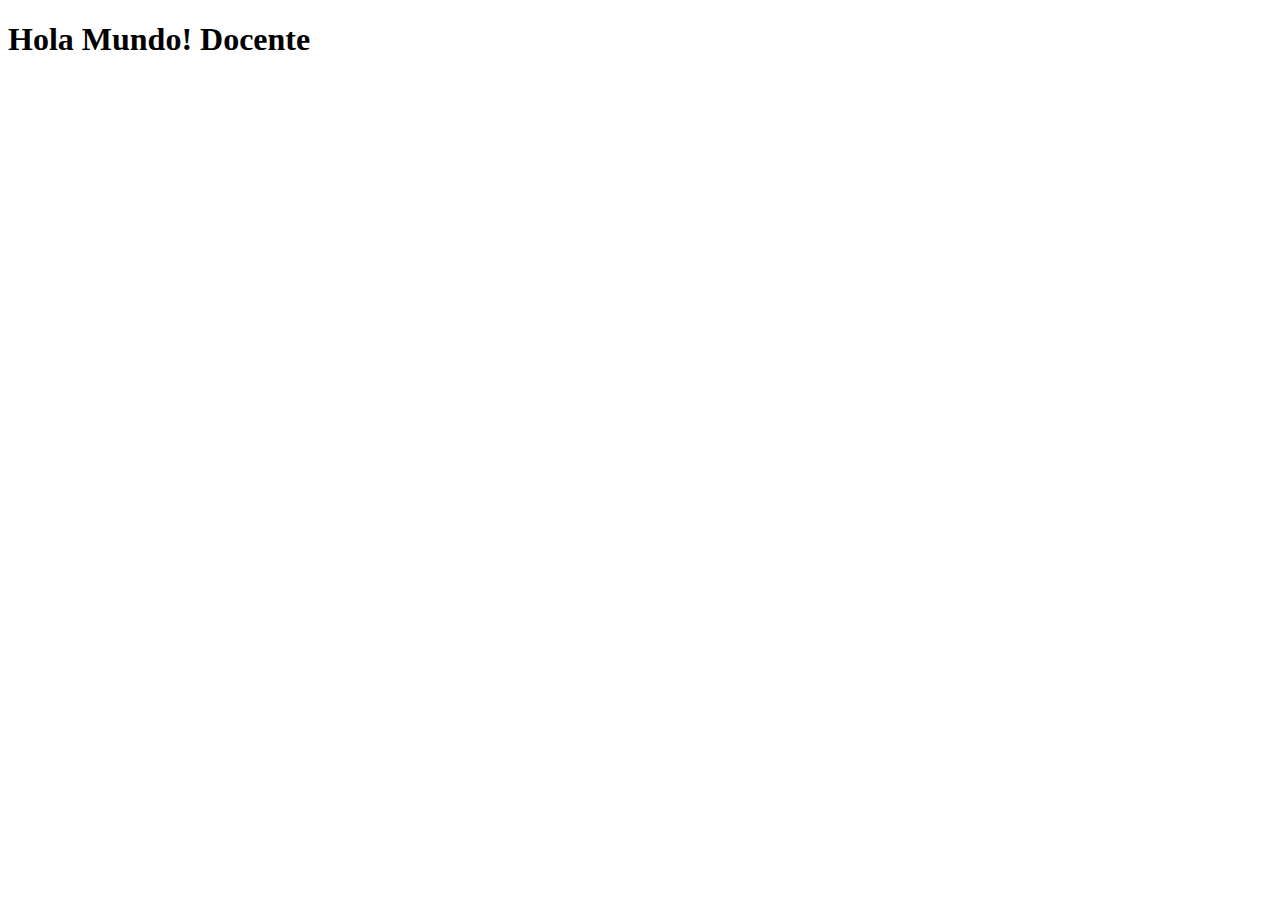
<file: APR Proyecto/Frontend/HTML/Docente/Index.html>
<!DOCTYPE html>
<html lang="en">
<head>
    <meta charset="UTF-8">
    <meta name="viewport" content="width=device-width, initial-scale=1.0">
    <title>Document</title>
</head>
<body>
    <h1>Hola Mundo! Docente</h1>
    <a href="../../../Backend/config/conexion.php"></a>
</body>
</html>
</file>
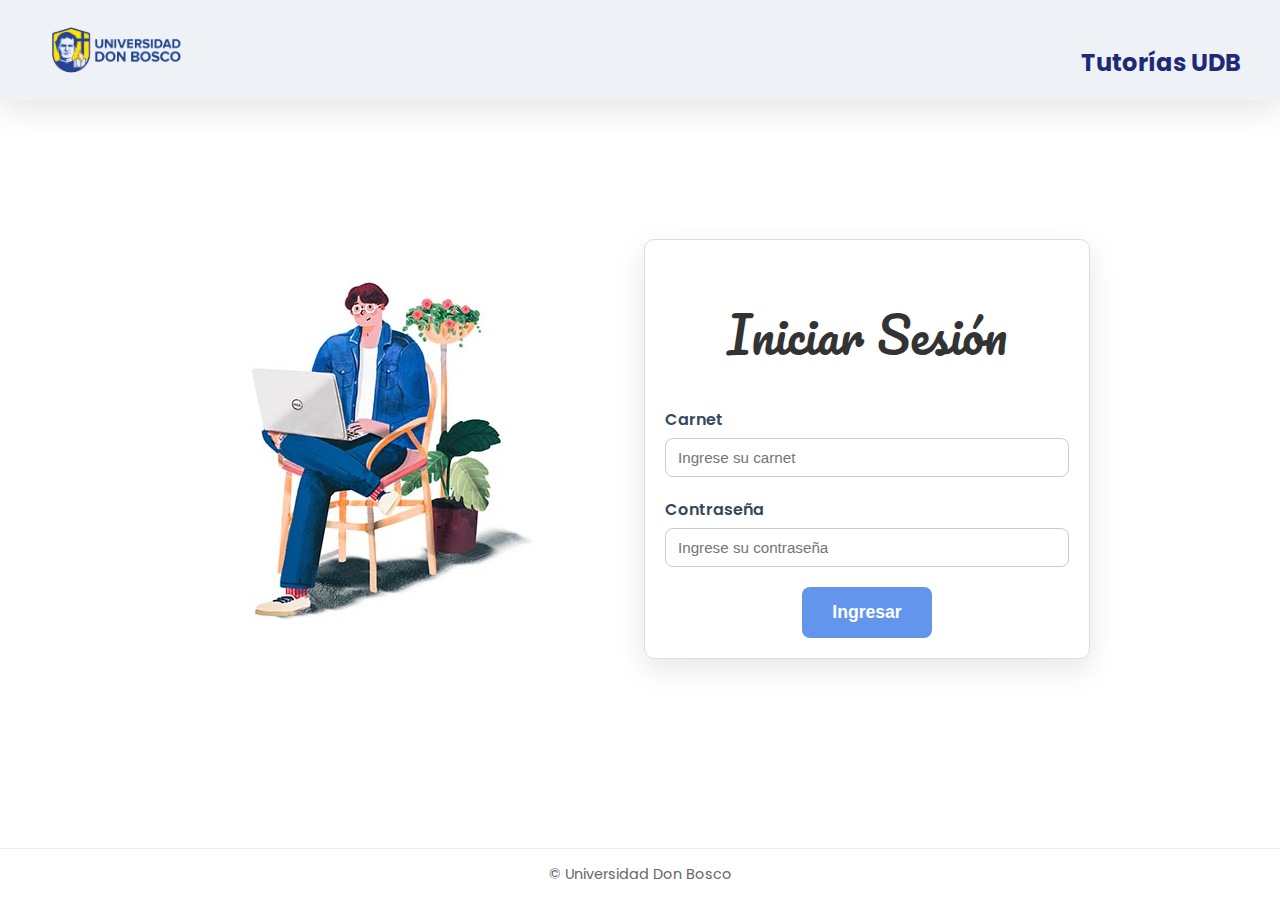
<file: APR Proyecto/Frontend/HTML/Login.html>
<!DOCTYPE html>
<html lang="es">
<head>
    <meta charset="utf-8" />
    <meta name="viewport" content="width=device-width, initial-scale=1" />
    <title>Login — Tutorías UDB</title>

    <!-- Tipografías -->
    <link href="https://fonts.googleapis.com/css2?family=Pacifico&family=Poppins:wght@300;400;600;700&display=swap" rel="stylesheet">

    <!-- Enlace al CSS externo -->
    <link rel="stylesheet" href="../CSS/style.css">
</head>
<body>

    <header class="site-header">
        <img src="../IMG/UDB_horizontal.png" alt="Logo Universidad Don Bosco" class="brand-logo">
        <div>
            <h3 class="brand-title">Tutorías UDB</h3>
        </div>
    </header>

    <main class="main-content">
        <div class="login-container">
            <div class="image-section">
                <img src="../IMG/signin-image.jpg" alt="Ilustración decorativa de estudiante" />
            </div>

            <div class="form-section">
                <h1 class="form-title">Iniciar Sesión</h1>
                    <form action="../../Backend/controllers/login.php" method="POST">
                        <div class="form-group">
                            <label for="carnet">Carnet</label>
                            <input type="text" id="carnet" name="carnet" placeholder="Ingrese su carnet" required>
                        </div>
                        <div class="form-group">
                            <label for="password">Contraseña</label>
                            <input type="password" id="password" name="password" placeholder="Ingrese su contraseña" required>
                        </div>
                        <button type="submit" class="btn-login">Ingresar</button>
                    </form>
            </div>
        </div>
    </main>

    <footer class="site-footer">
        <div>© <span id="year"></span> Universidad Don Bosco</div>
    </footer>
</body>
</html>
</file>
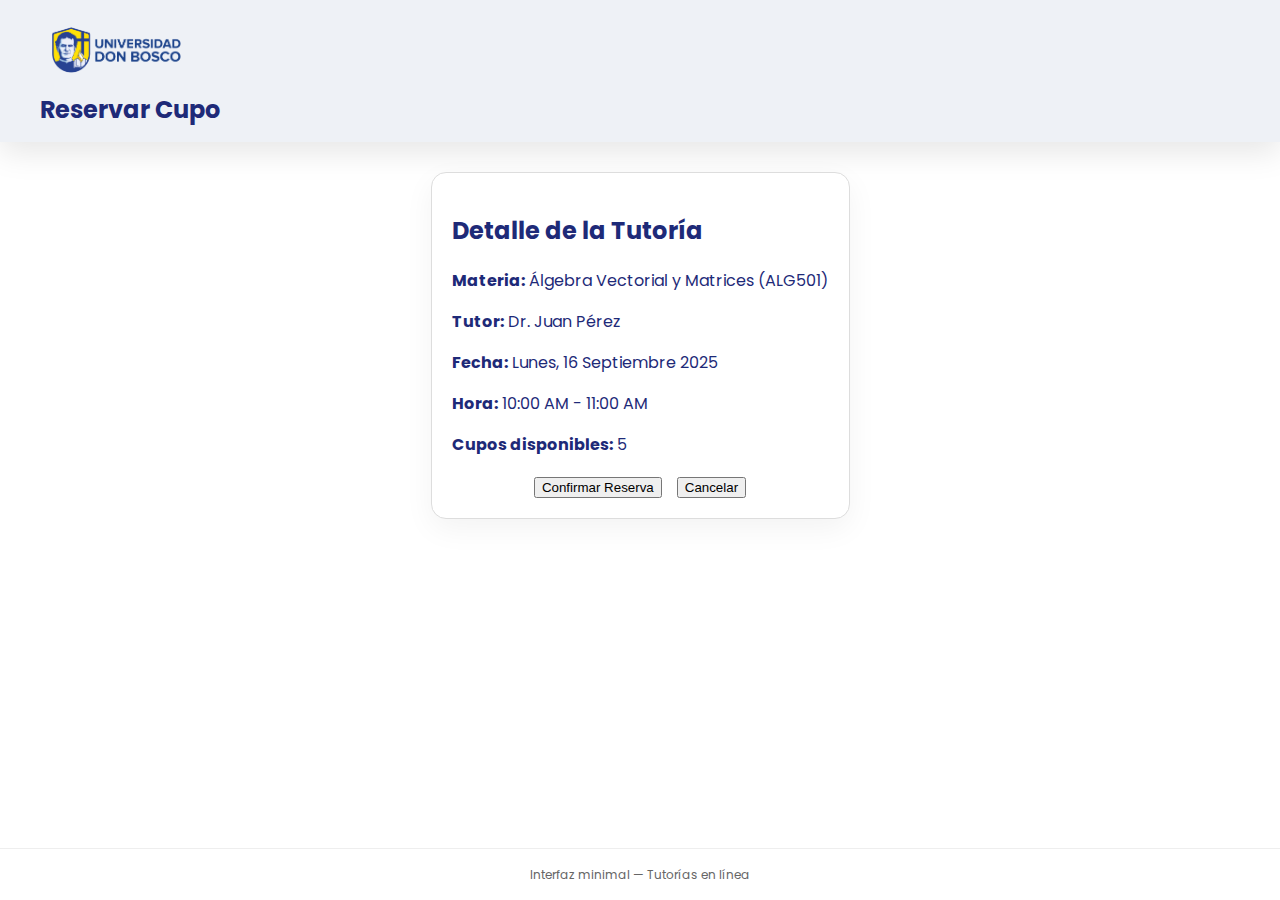
<file: APR Proyecto/Frontend/HTML/Estudiante/Reservar cupo Student.html>
<!DOCTYPE html>
<html lang="es">
<head>
  <meta charset="utf-8" />
  <meta name="viewport" content="width=device-width, initial-scale=1" />
  <title>Reservar Cupo — Tutorías UDB</title>

  <!-- Google Fonts -->
  <link href="https://fonts.googleapis.com/css2?family=Baloo+2:wght@400;700&family=Poppins:wght@300;400;600;700&display=swap" rel="stylesheet">

  <!-- CSS del proyecto -->
  <link rel="stylesheet" href="../../CSS/style.css">
</head>
<body>
  <!-- Header -->
  <header class="site-header d-flex align-items-center justify-content-between">
    <div class="d-flex align-items-center gap-3">
      <img src="../../IMG/UDB_horizontal.png" alt="UDB" class="brand-logo">
      <h1 class="page-title">Reservar Cupo</h1>
    </div>
  </header>

  <!-- Main -->
  <main class="main">
    <section class="card reservation-card">
      <h2 class="reservation-title">Detalle de la Tutoría</h2>

      <div class="reservation-info">
        <p><strong>Materia:</strong> <span id="res-subject">Álgebra Vectorial y Matrices (ALG501)</span></p>
        <p><strong>Tutor:</strong> <span id="res-tutor">Dr. Juan Pérez</span></p>
        <p><strong>Fecha:</strong> <span id="res-date">Lunes, 16 Septiembre 2025</span></p>
        <p><strong>Hora:</strong> <span id="res-time">10:00 AM - 11:00 AM</span></p>
        <p><strong>Cupos disponibles:</strong> <span id="res-slots">5</span></p>
      </div>

      <div class="reservation-actions" style="margin-top:20px; display:flex; gap:15px; justify-content:center;">
        <button id="btnConfirm" class="btn-reserve">Confirmar Reserva</button>
        <button id="btnCancel" class="btn-cancel">Cancelar</button>
      </div>
    </section>
  </main>

  <!-- Footer -->
  <footer class="site-footer">
    <small>Interfaz minimal — Tutorías en línea</small>
  </footer>

  <!-- JS de la página -->
  <script>
    const btnConfirm = document.getElementById('btnConfirm');
    const btnCancel = document.getElementById('btnCancel');

    btnConfirm.addEventListener('click', () => {
      alert('¡Cupo reservado con éxito!');
      // Aquí se podría agregar la lógica para enviar al backend
    });

    btnCancel.addEventListener('click', () => {
      window.history.back(); // Regresa al panel anterior
    });
  </script>
</body>
</html>
</file>
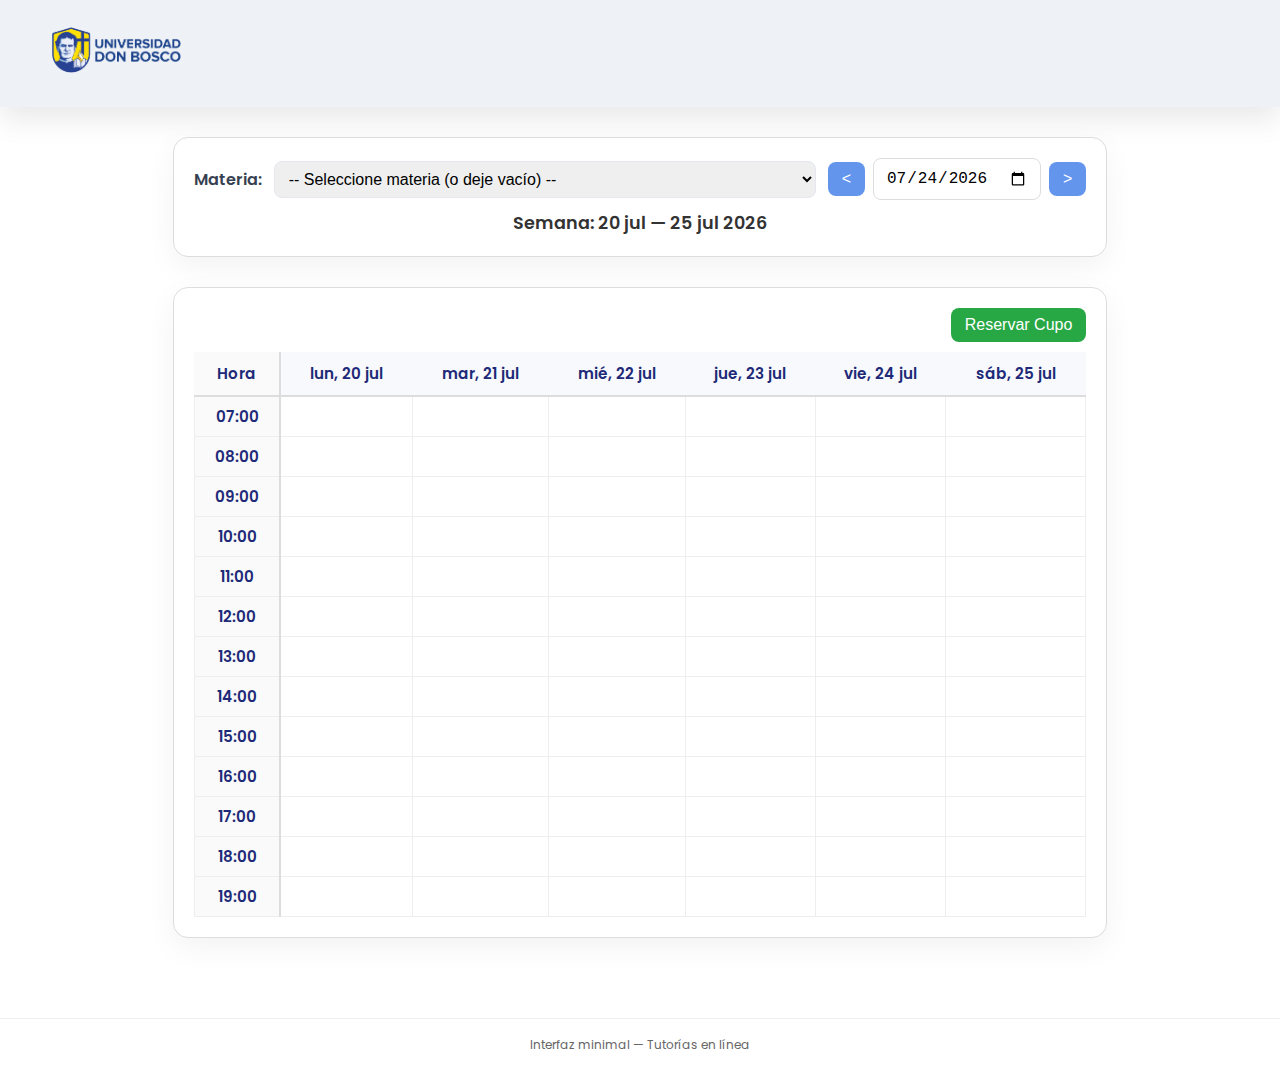
<file: APR Proyecto/Frontend/HTML/Estudiante/Student_home.html>
<!DOCTYPE html>
<html lang="es">
<head>
  <meta charset="utf-8" />
  <meta name="viewport" content="width=device-width, initial-scale=1" />
  <title>Panel — Tutorías UDB (Interfaz)</title>

  <!-- Google Fonts -->
  <link href="https://fonts.googleapis.com/css2?family=Baloo+2:wght@400;700&family=Poppins:wght@300;400;600;700&display=swap" rel="stylesheet">

  <!-- Tu CSS -->
  <link rel="stylesheet" href="../../CSS/style.css">
</head>
<body>
  <header class="site-header d-flex align-items-center justify-content-between">
    <div class="d-flex align-items-center gap-3">
      <img src="../../IMG/UDB_horizontal.png" alt="UDB" class="brand-logo">
    </div>
  </header>

  <main class="main">
    <section class="controls card">
      <div style="display:flex;flex-wrap:wrap;gap:12px;align-items:center;width:100%">
        <!-- Selector de materia (filtro) -->
        <label for="subjectSelect" style="font-weight:600;color:#374151">Materia:</label>
        <select id="subjectSelect" style="padding:8px 10px;border-radius:8px;border:1px solid #e4e7ef;">
          <!-- Opciones añadidas por JS -->
        </select>

        <!-- Navegación de día -->
        <div style="margin-left:auto;display:flex;gap:8px;align-items:center">
          <button id="prevDay" class="nav-btn" aria-label="día anterior">&lt;</button>
          <input id="datePicker" type="date" />
          <button id="nextDay" class="nav-btn" aria-label="día siguiente">&gt;</button>
        </div>
      </div>

      <div id="prettyDate" class="pretty-date" aria-live="polite" style="margin-top:10px"></div>
    </section>

    <section class="schedule card" aria-label="Horario de tutorías">
      <!-- Botón para reservar cupo -->
      <div style="display:flex;justify-content:flex-end;margin-bottom:10px;">
        <button id="reserveBtn" class="nav-btn" style="background-color:#28a745;color:white;">Reservar Cupo</button>
      </div>

      <table id="scheduleTable" class="schedule-table">
        <!-- Header y filas generadas por JS -->
      </table>
    </section>
  </main>

  <footer class="site-footer">
    <small>Interfaz minimal — Tutorías en línea</small>
  </footer>

  <script src="../../JS/schedule-min.js"></script>

  <!-- Script básico para reservar (simulación) -->
  <script>
    const reserveBtn = document.getElementById('reserveBtn');
    reserveBtn.addEventListener('click', () => {
      alert('Funcionalidad de reserva aún no implementada. Aquí se conectará con backend.');
    });
  </script>
</body>
</html>
</file>
<file: APR Proyecto/Frontend/CSS/style.css>
/*Login Estilos */

body {
    font-family: 'Poppins', sans-serif;
    background-color: #ffffff;
    margin: 0;
    display: flex;
    flex-direction: column;
    min-height: 100vh;
}

/* Header */
.site-header {
    background-color: #eef1f6;
    padding: 15px 40px;
    box-shadow: 0 10px 30px rgba(0, 0, 0, 0.1);
    display: flex;
    align-items: center;
    justify-content: space-between;
}

.site-header .brand-logo {
    height: 80px;
}

.site-header .brand-title {
    font-weight: 700;
    font-size: 1.5rem;
    color: #1e2a78;
    margin-left: 15px;
    margin-bottom: 0;
    align-self: center; 
}

h1.form-title {
    font-family: 'Pacifico', cursive; 
    font-weight: 400; 
    font-size: 3rem; 
    color: #333; 
    text-align: center;
    margin-bottom: 30px;
}

.main-content {
    flex-grow: 1;
    display: flex;
    justify-content: center;
    align-items: center;
    padding: 40px;
}

.login-container {
    display: flex;
    flex-direction: row;
    align-items: center;
    background-color: #fff;
    border-radius: 20px;
    padding: 40px;
    max-width: 900px;
    width: 90%;
    gap: 50px;
}

.image-section {
    flex: 1;
    display: flex;
    justify-content: center;
    align-items: center;
}

.image-section img {
    max-width: 100%;
    height: auto;
    border-radius: 10px;
}

.form-section {
    flex: 1;
    padding: 20px;
    border: 1px solid #ddd;
    box-shadow: 0 10px 30px rgba(0, 0, 0, 0.1);
    border-radius: 10px;
}

.form-title {
    font-weight: 700;
    font-size: 2rem;
    color: #333;
    text-align: center;
    margin-bottom: 30px;
}

.form-group {
    margin-bottom: 20px;
}

.form-group label {
    display: block;
    margin-bottom: 5px;
    font-weight: 500;
    color: #555;
}

.form-group input {
    width: 100%;
    padding: 12px 15px;
    border: 1px solid #ddd;
    border-radius: 8px;
    box-sizing: border-box;
    font-size: 1rem;
    transition: border-color 0.3s;
}

.form-group input:focus {
    outline: none;
    border-color: #007bff;
}

.btn-login {
    width: auto;
    padding: 15px 30px;
    background-color: #6495ed;
    color: #fff;
    border: none;
    border-radius: 8px;
    font-weight: 600;
    font-size: 1.1rem;
    cursor: pointer;
    transition: background-color 0.3s;
    display: block;
    margin: 0 auto;
}

.btn-login:hover {
    background-color: #4169e1;
}

/* Footer */
.site-footer {
    background-color: #fff;
    text-align: center;
    padding: 15px 0;
    font-size: 0.9rem;
    color: #666;
    border-top: 1px solid #eee;
}


/* Home Estudiante Design */
body {
      margin: 0;
      font-family: 'Poppins', sans-serif;
      background-color: #f5f6fa;
      color: #1e2a78;
    }

    /* Header */
    .site-header {
      display: flex;
      justify-content: space-between;
      align-items: center;
      padding: 15px 40px;
      background-color: #eef1f6;
      box-shadow: 0 5px 15px rgba(0,0,0,0.1);
    }

    .brand {
      display: flex;
      align-items: center;
      gap: 10px;
    }

    .brand-logo {
      height: 60px;
    }

    .page-title {
      font-size: 1.5rem;
      font-weight: 700;
      color: #1e2a78;
    }

    .header-buttons {
      display: flex;
      align-items: center;
      gap: 15px;
    }

    .header-buttons button {
      background: none;
      border: none;
      font-size: 1.3rem;
      cursor: pointer;
      color: #1e2a78;
      position: relative;
    }

    .header-buttons button .badge {
      position: absolute;
      top: -5px;
      right: -5px;
      background-color: red;
      color: white;
      border-radius: 50%;
      padding: 2px 6px;
      font-size: 0.7rem;
    }

    .dropdown-content a {
      display: block;
      padding: 10px 15px;
      color: #1e2a78;
      text-decoration: none;
    }

    .dropdown-content a:hover {
      background-color: #eef1f6;
    }

    /* Hero Section */
    .hero {
  position: relative;
  display: flex;
  flex-direction: column;
  align-items: center;
  justify-content: center;
  height: 80vh;
  text-align: center;
  color: #fff;
  background: linear-gradient(to bottom, rgba(0,0,50,0.6), rgba(0,0,50,0.6)),
              url('../IMG//Banner4.png') center/cover no-repeat;
}

    .hero h1 {
      font-size: 3rem;
      margin-bottom: 20px;
      font-weight: 700;
    }

    .hero p {
      font-size: 1.2rem;
      max-width: 600px;
      margin-bottom: 40px;
    }

    .hero-buttons {
      display: flex;
      gap: 20px;
      flex-wrap: wrap;
    }

    .hero-buttons a {
      text-decoration: none;
      padding: 15px 40px;
      border-radius: 50px;
      font-size: 1.1rem;
      font-weight: 600;
      transition: 0.3s;
      color: #fff;
    }

    .btn-inscribir {
      background-color: #6495ed;
    }

    .btn-inscribir:hover {
      background-color: #4169e1;
    }

    .btn-ver {
      background-color: #1e2a78;
    }

    .btn-ver:hover {
      background-color: #0f1a4b;
    }

    /* Features Section */
    .features {
      display: flex;
      flex-wrap: wrap;
      justify-content: center;
      gap: 30px;
      max-width: 1200px;
      margin: 60px auto;
      padding: 0 20px;
    }

    .feature-card {
      background-color: #fff;
      padding: 25px 20px;
      border-radius: 15px;
      width: 280px;
      box-shadow: 0 5px 20px rgba(0,0,0,0.05);
      text-align: center;
      transition: transform 0.3s, box-shadow 0.3s;
    }

    .feature-card:hover {
      transform: translateY(-5px);
      box-shadow: 0 10px 25px rgba(0,0,0,0.1);
    }

    .feature-card i {
      font-size: 3rem;
      color: #6495ed;
      margin-bottom: 15px;
    }

    .feature-card h3 {
      margin-bottom: 10px;
      color: #1e2a78;
      font-size: 1.3rem;
    }

    .feature-card p {
      font-size: 0.95rem;
      color: #555;
    }

    /* How it works Section */
    .how-it-works {
      background-color: #eef1f6;
      padding: 60px 20px;
      text-align: center;
    }

    .how-it-works h2 {
      color: #1e2a78;
      margin-bottom: 40px;
      font-size: 2rem;
    }

    .steps {
      display: flex;
      justify-content: center;
      flex-wrap: wrap;
      gap: 30px;
      max-width: 1000px;
      margin: 0 auto;
    }

    .step-card {
      background-color: #fff;
      border-radius: 15px;
      padding: 25px 20px;
      width: 250px;
      box-shadow: 0 5px 20px rgba(0,0,0,0.05);
      text-align: center;
      transition: transform 0.3s, box-shadow 0.3s;
    }

    .step-card:hover {
      transform: translateY(-5px);
      box-shadow: 0 10px 25px rgba(0,0,0,0.1);
    }

    .step-card i {
      font-size: 3rem;
      color: #1e2a78;
      margin-bottom: 15px;
    }

    .step-card h4 {
      font-size: 1.2rem;
      margin-bottom: 10px;
      color: #1e2a78;
    }

    .step-card p {
      color: #555;
      font-size: 0.95rem;
    }

    /* Footer */
    .site-footer {
      background-color: #fff;
      text-align: center;
      padding: 20px 0;
      font-size: 0.9rem;
      color: #666;
      border-top: 1px solid #eee;
      margin-top: 50px;
    }

    /* Ajustes para mostrar carnet junto al icono */
.header-buttons .dropdown { position: relative; display: inline-block; }
.user-btn { display: flex; align-items: center; gap: .5rem; background: none; border: none; cursor: pointer; color: inherit; font: inherit; }
.user-carnet { font-weight: 600; font-size: 0.95rem; background: rgba(255,255,255,0.06); padding: 0.18rem 0.5rem; border-radius: 6px; }

/* Dropdown simple */
.dropdown-content { display: none; position: absolute; right: 0; top: 110%; background: #fff; color: #111; min-width: 140px; box-shadow: 0 6px 18px rgba(0,0,0,0.12); border-radius: 6px; z-index: 50; }
.dropdown-content a { display: block; padding: 10px 12px; text-decoration: none; color: inherit; }
.dropdown-content a:hover { background: rgba(0,0,0,0.04); }

/* Mostrar/ocultar via JS (clase) */
.dropdown.open .dropdown-content { display: block; }

    @media (max-width: 768px) {
      .features, .steps {
        flex-direction: column;
        align-items: center;
      }
    }


/*Inscribir diseño */
/* === CONTENEDOR PRINCIPAL === */
.main {
  flex-grow: 1;
  padding: 30px;
  max-width: 1200px;
  margin: 0 auto;
  display: flex;
  flex-direction: column;
  gap: 30px;
}

/* === TARJETAS === */
.card {
  background-color: #fff;
  border: 1px solid #ddd;
  border-radius: 15px;
  padding: 20px;
  box-shadow: 0 10px 30px rgba(0, 0, 0, 0.05);
}

/* === CONTROLES SUPERIORES === */
.controls label {
  font-weight: 600;
  color: #374151;
}

.controls select,
.controls input[type="date"] {
  padding: 10px 12px;
  border-radius: 8px;
  border: 1px solid #ddd;
  font-size: 1rem;
  transition: border-color 0.3s ease;
}

.controls select:focus,
.controls input[type="date"]:focus {
  outline: none;
  border-color: #007bff;
}

.nav-btn {
  background-color: #6495ed;
  color: #fff;
  border: none;
  border-radius: 8px;
  padding: 8px 14px;
  font-size: 1rem;
  cursor: pointer;
  transition: background-color 0.3s ease;
}

.nav-btn:hover {
  background-color: #4169e1;
}

.pretty-date {
  font-weight: 600;
  color: #333;
  text-align: center;
  margin-top: 8px;
  font-size: 1.1rem;
}

/* === TABLA DEL HORARIO === */
.schedule-table {
  width: 100%;
  border-collapse: collapse;
  text-align: center;
  font-size: 0.95rem;
}

.schedule-table th {
  background-color: #f8f9fc;
  padding: 10px;
  border-bottom: 2px solid #ddd;
  font-weight: 600;
}

.schedule-table td {
  padding: 8px;
  border: 1px solid #eee;
  cursor: pointer;
  transition: background-color 0.3s ease;
}

.schedule-table td:hover {
  background-color: #f1f5ff;
}

.schedule-table .time-col {
  font-weight: 600;
  background-color: #fafafa;
  border-right: 2px solid #ddd;
}

.cell.reserved {
  background-color: #6495ed;
  color: #fff;
  font-weight: 600;
  box-shadow: inset 0 0 5px rgba(0,0,0,0.2);
}

/* Responsive: ocultar imagen en pantallas pequeñas */
@media (max-width: 768px) {
    .image-section {
        display: none;
    }
}

/*Home Student Estilos */
/* === ESTILOS GENERALES === */
body {
  font-family: 'Poppins', sans-serif;
  background-color: #ffffff;
  margin: 0;
  display: flex;
  flex-direction: column;
  min-height: 100vh;
}

/* === HEADER === */
.site-header {
  background-color: #eef1f6;
  padding: 15px 40px;
  box-shadow: 0 10px 30px rgba(0, 0, 0, 0.1);
  display: flex;
  align-items: center;
  justify-content: space-between;
}

.site-header .brand-logo {
  height: 70px;
}

.page-title {
  font-weight: 700;
  font-size: 1.5rem;
  color: #1e2a78;
  margin: 0;
}

/* === CONTENEDOR PRINCIPAL === */
.main {
  flex-grow: 1;
  padding: 30px;
  max-width: 1200px;
  margin: 0 auto;
  display: flex;
  flex-direction: column;
  gap: 30px;
}

/* === TARJETAS === */
.card {
  background-color: #fff;
  border: 1px solid #ddd;
  border-radius: 15px;
  padding: 20px;
  box-shadow: 0 10px 30px rgba(0, 0, 0, 0.05);
}

/* === CONTROLES SUPERIORES === */
.controls label {
  font-weight: 600;
  color: #374151;
}

.controls select,
.controls input[type="date"] {
  padding: 10px 12px;
  border-radius: 8px;
  border: 1px solid #ddd;
  font-size: 1rem;
  transition: border-color 0.3s ease;
}

.controls select:focus,
.controls input[type="date"]:focus {
  outline: none;
  border-color: #007bff;
}

.nav-btn {
  background-color: #6495ed;
  color: #fff;
  border: none;
  border-radius: 8px;
  padding: 8px 14px;
  font-size: 1rem;
  cursor: pointer;
  transition: background-color 0.3s ease;
}

.nav-btn:hover {
  background-color: #4169e1;
}

.pretty-date {
  font-weight: 600;
  color: #333;
  text-align: center;
  margin-top: 8px;
  font-size: 1.1rem;
}

/* === TABLA DEL HORARIO === */
.schedule-table {
  width: 100%;
  border-collapse: collapse;
  text-align: center;
  font-size: 0.95rem;
}

.schedule-table th {
  background-color: #f8f9fc;
  padding: 10px;
  border-bottom: 2px solid #ddd;
  font-weight: 600;
}

.schedule-table td {
  padding: 8px;
  border: 1px solid #eee;
  cursor: pointer;
  transition: background-color 0.3s ease;
}

.schedule-table td:hover {
  background-color: #f1f5ff;
}

.schedule-table .time-col {
  font-weight: 600;
  background-color: #fafafa;
  border-right: 2px solid #ddd;
}

.cell.reserved {
  background-color: #6495ed;
  color: #fff;
  font-weight: 600;
  box-shadow: inset 0 0 5px rgba(0,0,0,0.2);
}

/* === CARRUSEL === */
.carousel {
  width: 100%;
  height: 450px;
  overflow: hidden;
  position: relative;
  border-radius: 15px;
  box-shadow: 0 10px 30px rgba(0,0,0,0.1);
}

.slides {
  display: flex;
  transition: transform 1s ease-in-out;
}

.slides img {
  width: 100%;
  height: 450px;
  object-fit: cover;
  flex-shrink: 0;
}

/* === OPCIONES === */
.options {
  display: flex;
  gap: 50px;
  justify-content: center;
  flex-wrap: wrap;
  margin-bottom: 40px
}

.option-card {
  display: flex;
  flex-direction: column;
  align-items: center;
  text-decoration: none;
  background-color: #fff;
  padding: 20px;
  border-radius: 15px;
  box-shadow: 0 6px 20px rgba(0,0,0,0.08);
  transition: transform 0.3s ease, box-shadow 0.3s ease;
  width: 180px;
}

.option-card img {
  width: 120px;
  height: 120px;
  object-fit: contain;
  margin-bottom: 15px;
}

.option-card p {
  font-weight: 600;
  font-size: 1.2rem;
  color: #1e2a78;
  margin: 0;
}

.option-card:hover {
  transform: translateY(-5px);
  box-shadow: 0 10px 25px rgba(0,0,0,0.15);
}

/* === FOOTER === */
.site-footer {
  background-color: #fff;
  text-align: center;
  padding: 15px 0;
  font-size: 0.9rem;
  color: #666;
  border-top: 1px solid #eee;
}


/* === SECCIÓN PERFIL === */
.profile-section {
  display: flex;
  align-items: center;
  gap: 30px;
  margin-bottom: 40px;
}

.profile-img {
  width: 150px;
  height: 150px;
  object-fit: cover;
  border-radius: 15px;
  box-shadow: 0 6px 15px rgba(0,0,0,0.1);
}

.profile-text h2 {
  font-size: 1.8rem;
  margin: 0 0 10px;
  color: #1e2a78;
}

.profile-text p {
  color: #555;
  margin: 0;
}

/* === LISTA DE TUTORÍAS === */
.tutorias-list {
  display: flex;
  flex-direction: column;
  gap: 20px;
  width: 100%;
}

.tutoria-card {
  background: #fff;
  border-radius: 12px;
  padding: 20px;
  box-shadow: 0 6px 15px rgba(0,0,0,0.08);
  display: flex;
  justify-content: space-between;
  align-items: center;
}

.tutoria-info h3 {
  margin: 0 0 10px;
  font-size: 1.3rem;
  color: #1e2a78;
}

.tutoria-info p {
  margin: 5px 0;
  font-size: 0.95rem;
  color: #444;
}

/* === BOTÓN VER === */
.btn-view {
  background-color: #6495ed;
  color: #fff;
  text-decoration: none;
  padding: 10px 20px;
  border-radius: 8px;
  font-weight: 600;
  transition: background-color 0.3s ease;
}

.btn-view:hover {
  background-color: #4169e1;
}

/* Ampliar tarjeta */
.wide-card {
  max-width: 8000px;
  margin: 0 auto;
  position: relative;
}

/* Encabezado de la tarjeta con botón */
.card-header {
  display: flex;
  justify-content: space-between;
  align-items: center;
}

.btn-modify:hover {
  background-color: #218838; /* Verde más oscuro */
}

.small-btn {
  padding: 8px 16px;
  font-size: 0.9rem;
  border-radius: 6px;
}

/* Título de alumnos */
.alumnos-title {
  margin-top: 20px;
  font-size: 1.2rem;
  font-weight: 600;
  color: #1e2a78;
}

/* Lista de alumnos */
.lista-alumnos {
  list-style: none;
  padding: 0;
  margin: 10px 0;
}

.lista-alumnos li {
  background: #f9f9f9;
  margin-bottom: 8px;
  padding: 10px 14px;
  border-radius: 8px;
  box-shadow: 0 2px 5px rgba(0,0,0,0.05);
  font-size: 0.95rem;
  color: #333;
}


    /* Ajuste del contenedor principal */
    .form-container {
      max-width: 900px;   /* más ancho que login */
      margin: 40px auto;
      padding: 30px;
      background: #fff;
      border-radius: 16px;
      box-shadow: 0 4px 12px rgba(0,0,0,0.1);
    }

    .form-container h1 {
      font-size: 1.8rem;
      margin-bottom: 20px;
      color: #2c3e50;
      text-align: center;
    }

    /* Grilla interna */
    .form-grid {
      display: grid;
      grid-template-columns: 1fr 1fr;
      gap: 20px;
    }

    .form-group {
      display: flex;
      flex-direction: column;
    }

    .form-group label {
      font-weight: 600;
      margin-bottom: 6px;
      color: #34495e;
    }

    /* Inputs, selects, textarea */
    .form-group input,
    .form-group select,
    .form-group textarea {
      padding: 10px 12px;
      border: 1px solid #ccc;
      border-radius: 8px;
      font-size: 0.95rem;
      transition: border-color 0.3s, box-shadow 0.3s;
    }

    .form-group input:focus,
    .form-group select:focus,
    .form-group textarea:focus {
      border-color: #27ae60;
      outline: none;
      box-shadow: 0 0 5px rgba(39,174,96,0.4);
    }

    /* Botón principal */
    .btn-submit {
      display: block;
      width: 100%;
      margin-top: 25px;
      padding: 12px;
      background: #27ae60;
      color: white;
      border: none;
      border-radius: 10px;
      font-size: 1rem;
      font-weight: 600;
      cursor: pointer;
      transition: background 0.3s;
    }

    .btn-submit:hover {
      background: #219150;
    }

    /* Responsive */
    @media (max-width: 768px) {
      .form-grid {
        grid-template-columns: 1fr;
      }
    }
</file>
